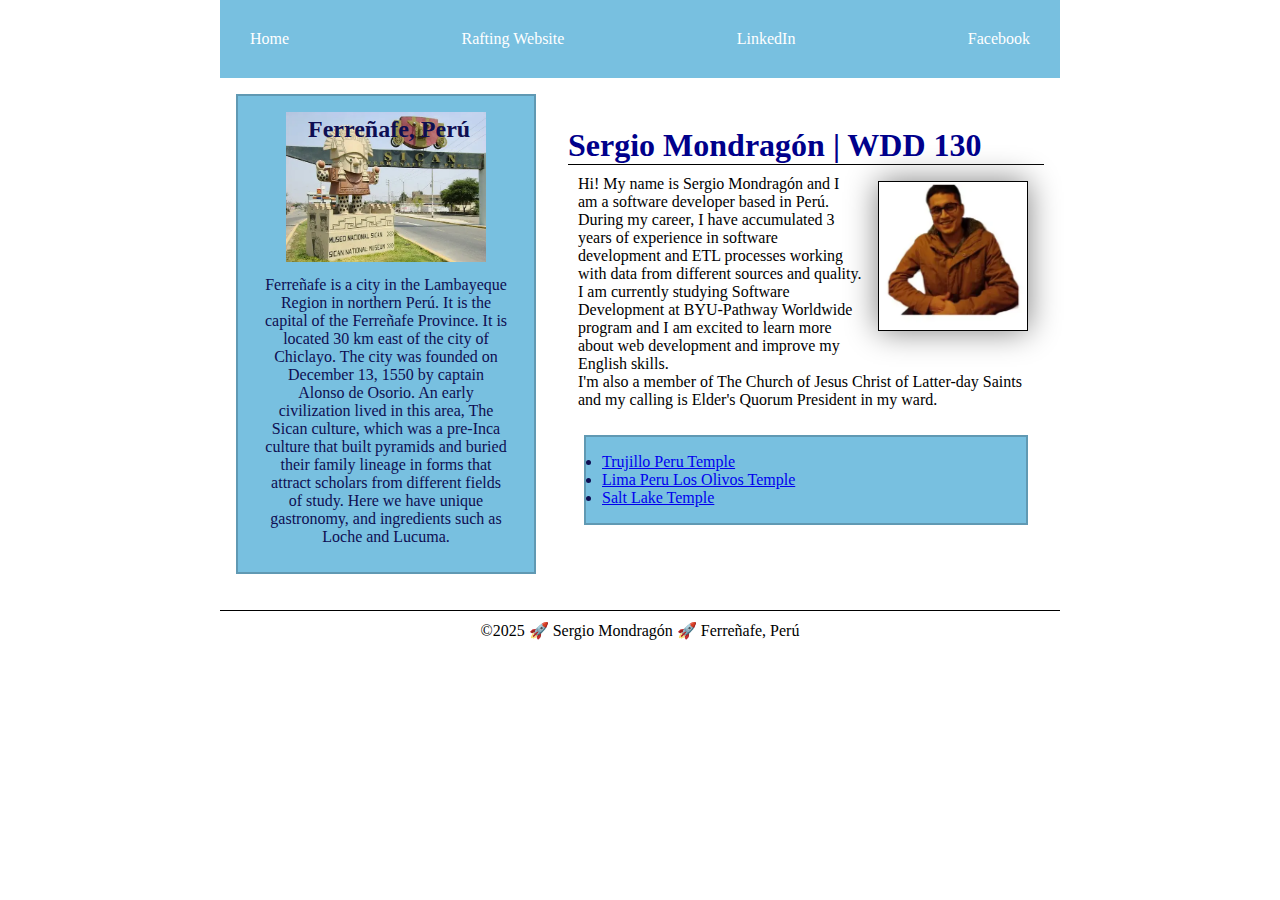
<file: index.html>
<!DOCTYPE html>
<html lang="en-US">
  <head>
    <meta charset="UTF-8">
    <meta name="viewport" content="width=device-width, initial-scale=1.0" >
    <title>Sergio Mondragón | WDD 130</title>
    <meta
      name="description"
      content="Sergio Mondragón's personal website for WDD 130 to showcase my developing skills"
    />
    <meta name="author" content="Sergio Mondragón" >
    <link rel="stylesheet" href="styles/styles.css" >
  </head>
  <body>
    <header>
      <nav>
        <a href="#">Home</a>
        <a href="wwr/">Rafting Website</a>
        <a href="https://www.linkedin.com/in/sergio-mondragon/" target="_blank">LinkedIn</a>
        <a href="https://facebook.com" target="_blank">Facebook</a>
      </nav>
    </header>
    <div class="grid">
      <main>
        <h1>Sergio Mondragón | WDD 130</h1>
        <img src="images/profile.webp" alt="My profile image." width="200" />
        <p>
          Hi! My name is Sergio Mondragón and I am a software developer based in
          Perú.
          <br />During my career, I have accumulated 3 years of experience in
          software development and ETL processes working with data from different
          sources and quality. <br />I am currently studying Software Development
          at BYU-Pathway Worldwide program and I am excited to learn more about
          web development and improve my English skills.
          <br>
          I'm also a member of The Church of Jesus Christ of Latter-day Saints and 
          my calling is Elder's Quorum President in my ward.
        </p>
        <ul class="box">
          <li>
            <a
              href="https://www.churchofjesuschrist.org/temples/details/trujillo-peru-temple"
              target="_blank"
              >Trujillo Peru Temple</a
            >
          </li>
          <li>
            <a
              href="https://www.churchofjesuschrist.org/temples/details/lima-peru-los-olivos-temple"
              target="_blank"
              >Lima Peru Los Olivos Temple</a
            >
          </li>
          <li>
            <a
              href="https://www.churchofjesuschrist.org/temples/details/salt-lake-temple"
              target="_blank"
              >Salt Lake Temple
            </a>
          </li>
        </ul>
      </main>
      <aside class="box">
        <h2>Ferreñafe, Perú</h2>
        <img
          src="images/ferrenafe.webp"
          alt="An Image of Ferreñafe, Perú"
          width="200"
        />
        <p>
          Ferreñafe is a city in the Lambayeque Region in northern Perú. It is the
          capital of the Ferreñafe Province. It is located 30 km east of the city
          of Chiclayo. The city was founded on December 13, 1550 by captain Alonso
          de Osorio. An early civilization lived in this area, The Sican culture,
          which was a pre-Inca culture that built pyramids and buried their family
          lineage in forms that attract scholars from different fields of study.
          Here we have unique gastronomy, and ingredients such as Loche and
          Lucuma.
        </p>
      </aside>
    </div>
    
    <footer>
      <p>&copy;2025 🚀 Sergio Mondragón 🚀 Ferreñafe, Perú</p>
    </footer>
  </body>
  <!-- Modified: 21/03/2025 -->
</html>
</file>
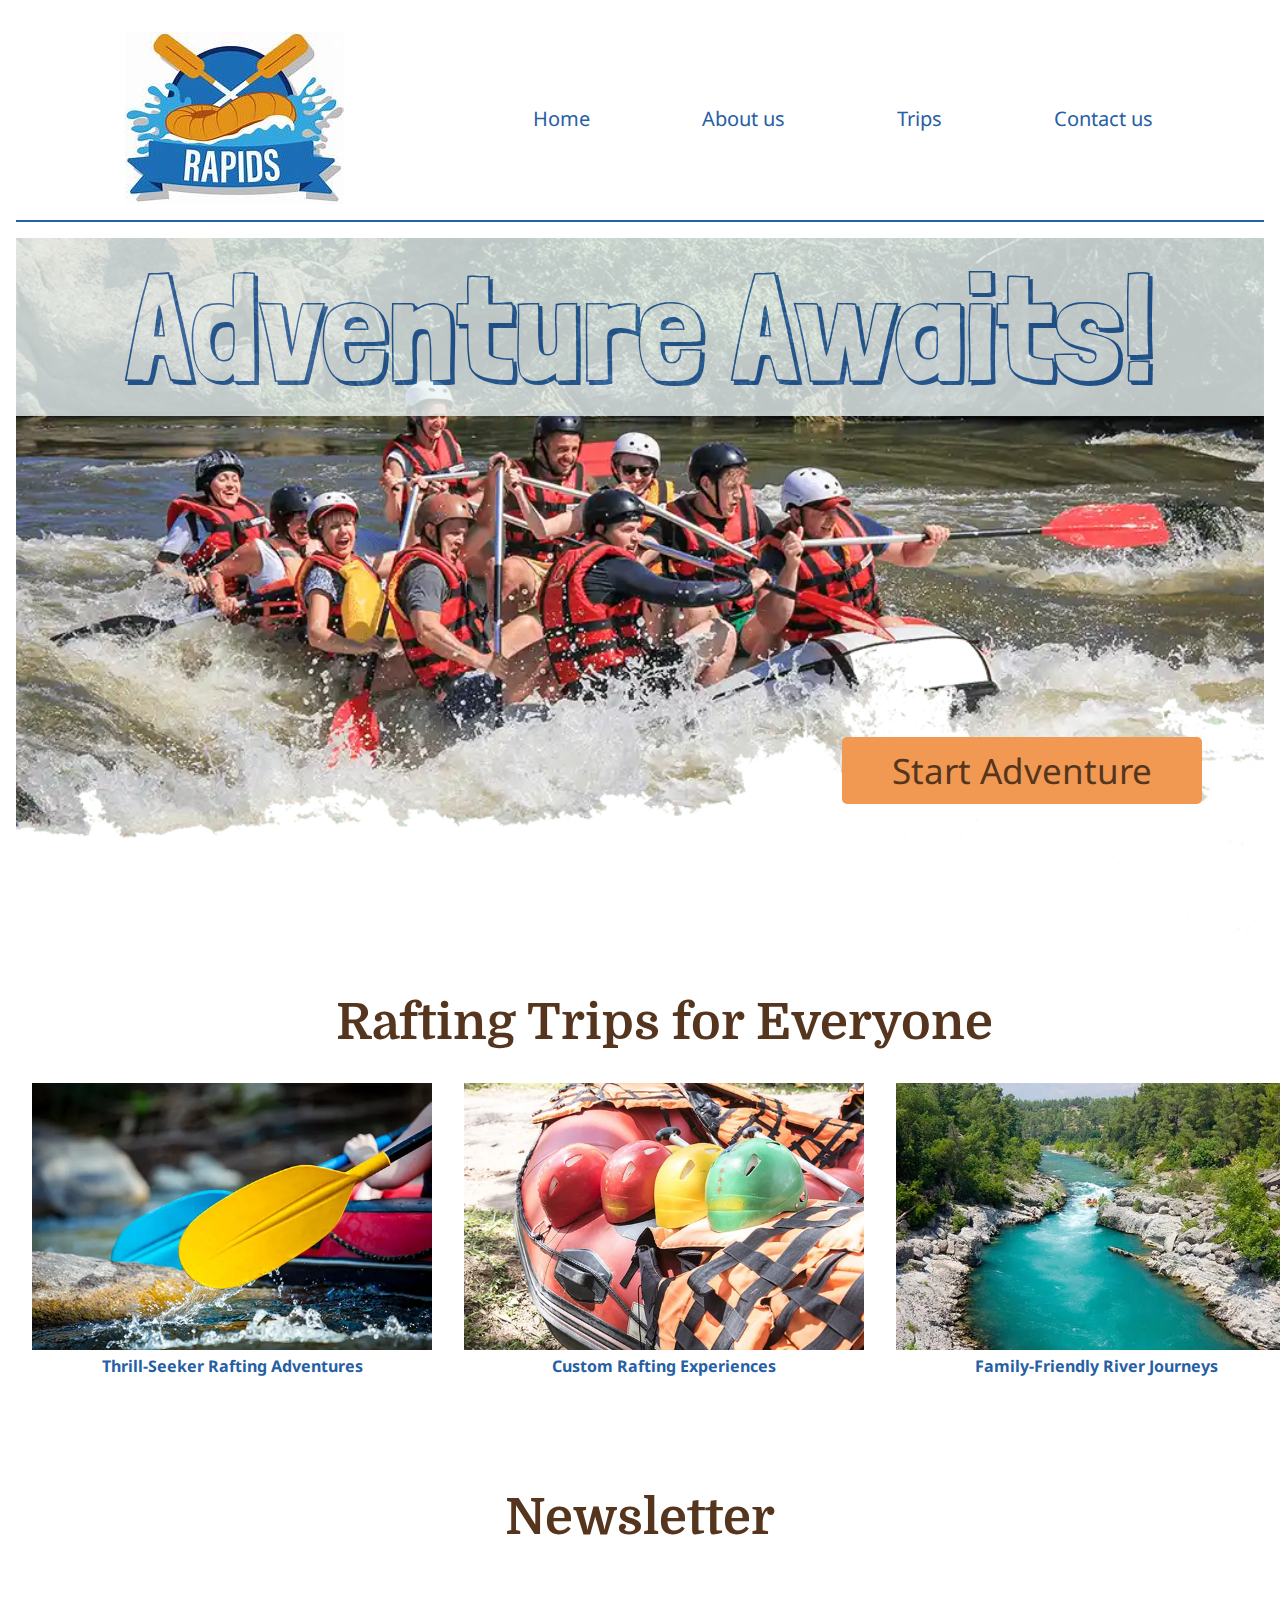
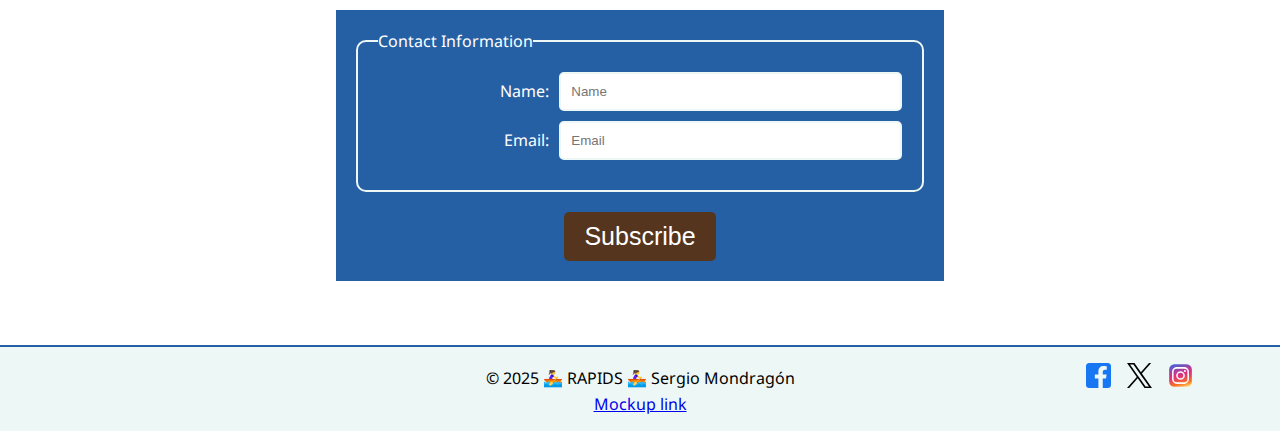
<file: wwr/index.html>
<!DOCTYPE html>
<html lang="en">
<head>
    <meta charset="UTF-8">
    <meta name="viewport" content="width=device-width, initial-scale=1.0">
    <meta name="description" content="Home page of Rapids Web Site, ">
    <meta name="author" content="Sergio Mondragón">
    <link rel="preconnect" href="https://fonts.googleapis.com">
    <link rel="preconnect" href="https://fonts.gstatic.com" crossorigin>
    <link href="https://fonts.googleapis.com/css2?family=Domine:wght@400..700&family=Londrina+Shadow&family=Noto+Sans:ital,wght@0,100..900;1,100..900&display=swap" rel="stylesheet">
    <link rel="stylesheet" href="styles/rafting.css">
    <title>Home - Rapids Web Site</title>
</head>
<body>
    <header>
        <img src="images/logo.jpeg" alt="The logo of Rapids Web Site">
        <nav>
            <a href="index.html">Home</a>
            <a href="about.html">About us</a>
            <a href="trips.html">Trips</a>
            <a href="contact.html">Contact us</a>
        </nav>
    </header>
    <main>
        <div class="hero">
            <img src="images/hero-3.webp" alt="An image of a group of people rafting">
            <h1>Adventure Awaits!</h1>
            <a class="call-button" href="trips.html">Start Adventure</a>
        </div>
        <section class="offerings section-padding">
            <h2> Rafting Trips for Everyone</h2>
            <figure>
                <img src="images/rafting-offering-1.webp" alt="Rafters hit powerful whitewater waves, splashing around them.">           
                <figcaption>Thrill-Seeker Rafting Adventures</figcaption>
            </figure>
            <figure>
                <img src="images/rafting-offering-2.webp" alt="Group rafting through whitewater rapids, wearing helmets and life jackets.">
                <figcaption>Custom Rafting Experiences</figcaption>
            </figure>
            <figure>
                <img src="images/rafting-offering-3.webp" alt="Rafters navigate rough rapids, water splashing around them.">
                <figcaption>Family-Friendly River Journeys</figcaption>
            </figure>
        </section>
        <section class="form-section section-padding">
            <h2>Newsletter</h2>
            <form >
                <fieldset>
                    <legend >Contact Information</legend>
                    <div class="contact-info">
                        <label for="name">Name:</label>
                        <input type="text" id="name" name="name" placeholder="Name">
                    </div>
                    <div class="contact-info">
                        <label for="usermail">Email:</label>
                        <input type="email" id="usermail" name="usermail" placeholder="Email">
                    </div>                
                </fieldset>                
                <button type="submit">Subscribe</button>
            </form>
        </section>
    </main>
    <footer>
        <p>&copy; 2025 🚣‍♀️ RAPIDS 🚣‍♀️ Sergio Mondragón </p>
        <nav class="sociallinks">
            <a href="https://www.facebook.com/">
                <img src="images/icons/facebook.svg" alt="Facebook">
            </a>
            <a href="https://x.com/">
                <img src="images/icons/twitter.svg" alt="X">
            </a>
            <a href="">
                <img src="images/icons/instagram.svg" alt="Instagram">
            </a>
        </nav>
        <div class="mockup-link">
            <a href="https://app.moqups.com/fXLFJywikgw0oL1HZLO16bLVTVIuCCI9/view/page/ad64222d5" target="_blank"> Mockup link </a>        
        </div>
    </footer>
</body>
</html>
</file>
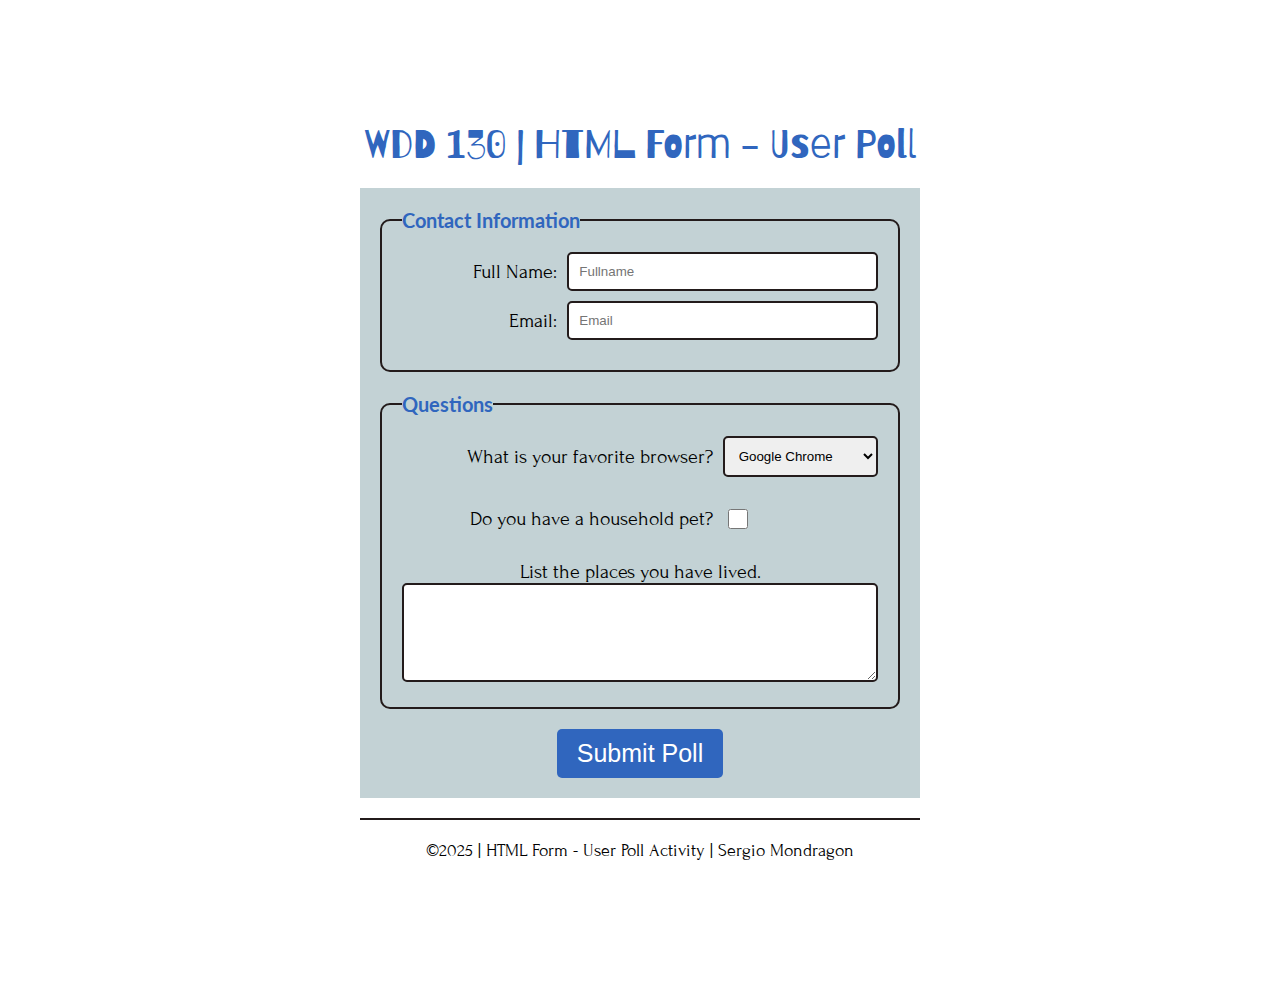
<file: week05/poll-form.html>
<!DOCTYPE html>
<html lang="en">
<head>
    <meta charset="UTF-8">
    <meta name="viewport" content="width=device-width, initial-scale=1.0">
    <meta name="description" content="Poll Form">
    <meta name="author" content="Sergio Mondragon">
    <title>WDD 130 | HTML Form - User Poll</title>
    <link rel="stylesheet" href="styles/poll-form.css">
    <link rel="preconnect" href="https://fonts.googleapis.com">
    <link rel="preconnect" href="https://fonts.gstatic.com" crossorigin>
    <link href="https://fonts.googleapis.com/css2?family=Barriecito&family=Forum&family=Lato:ital,wght@0,100;0,300;0,400;0,700;0,900;1,100;1,300;1,400;1,700;1,900&display=swap" rel="stylesheet">
</head>
<body>
    <header>
        <h1 class="text-header">WDD 130 | HTML Form - User Poll</h1>
    </header>
    <main>
        <form>
            <fieldset>
                <legend class="lato-bold">Contact Information</legend>
                <div class="contact-info">
                    <label for="fullname">Full Name:</label>
                    <input type="text" id="fullname" name="fullname" placeholder="Fullname">
                </div>
                <div class="contact-info">
                    <label for="usermail">Email:</label>
                    <input type="email" id="usermail" name="usermail" placeholder="Email">
                </div>                
            </fieldset>
            <fieldset class="questions">
                <legend class="lato-bold">Questions</legend>
                <div class="input-group-inline">
                    <label for="browser">What is your favorite browser?</label>
                    <select name="browser" id="browser">
                        <option value="chrome">Google Chrome</option>
                        <option value="firefox">Mozilla Firefox</option>
                        <option value="safari">Apple Safari</option>
                        <option value="edge">Microsoft Edge</option>
                        <option value="opera">Opera</option>
                    </select>
                </div>
                <div class="input-group-inline">
                    <label for="pet">Do you have a household pet?</label>
                    <input type="checkbox" name="pet" id="pet">
                </div>
                <div class="places">
                    <label for="feedback">List the places you have lived.</label>
                    <textarea name="feedback" id="feedback" placeholder="List the places you have lived." rows="5" cols="30">                           
                    </textarea>
                </div>           
            </fieldset>
            <button type="submit">Submit Poll</button>
        </form>
    </main>
    <footer>
        <p>
            &copy;2025 | HTML Form - User Poll Activity | Sergio Mondragon
        </p>
    </footer>
</body>
</html>
</file>
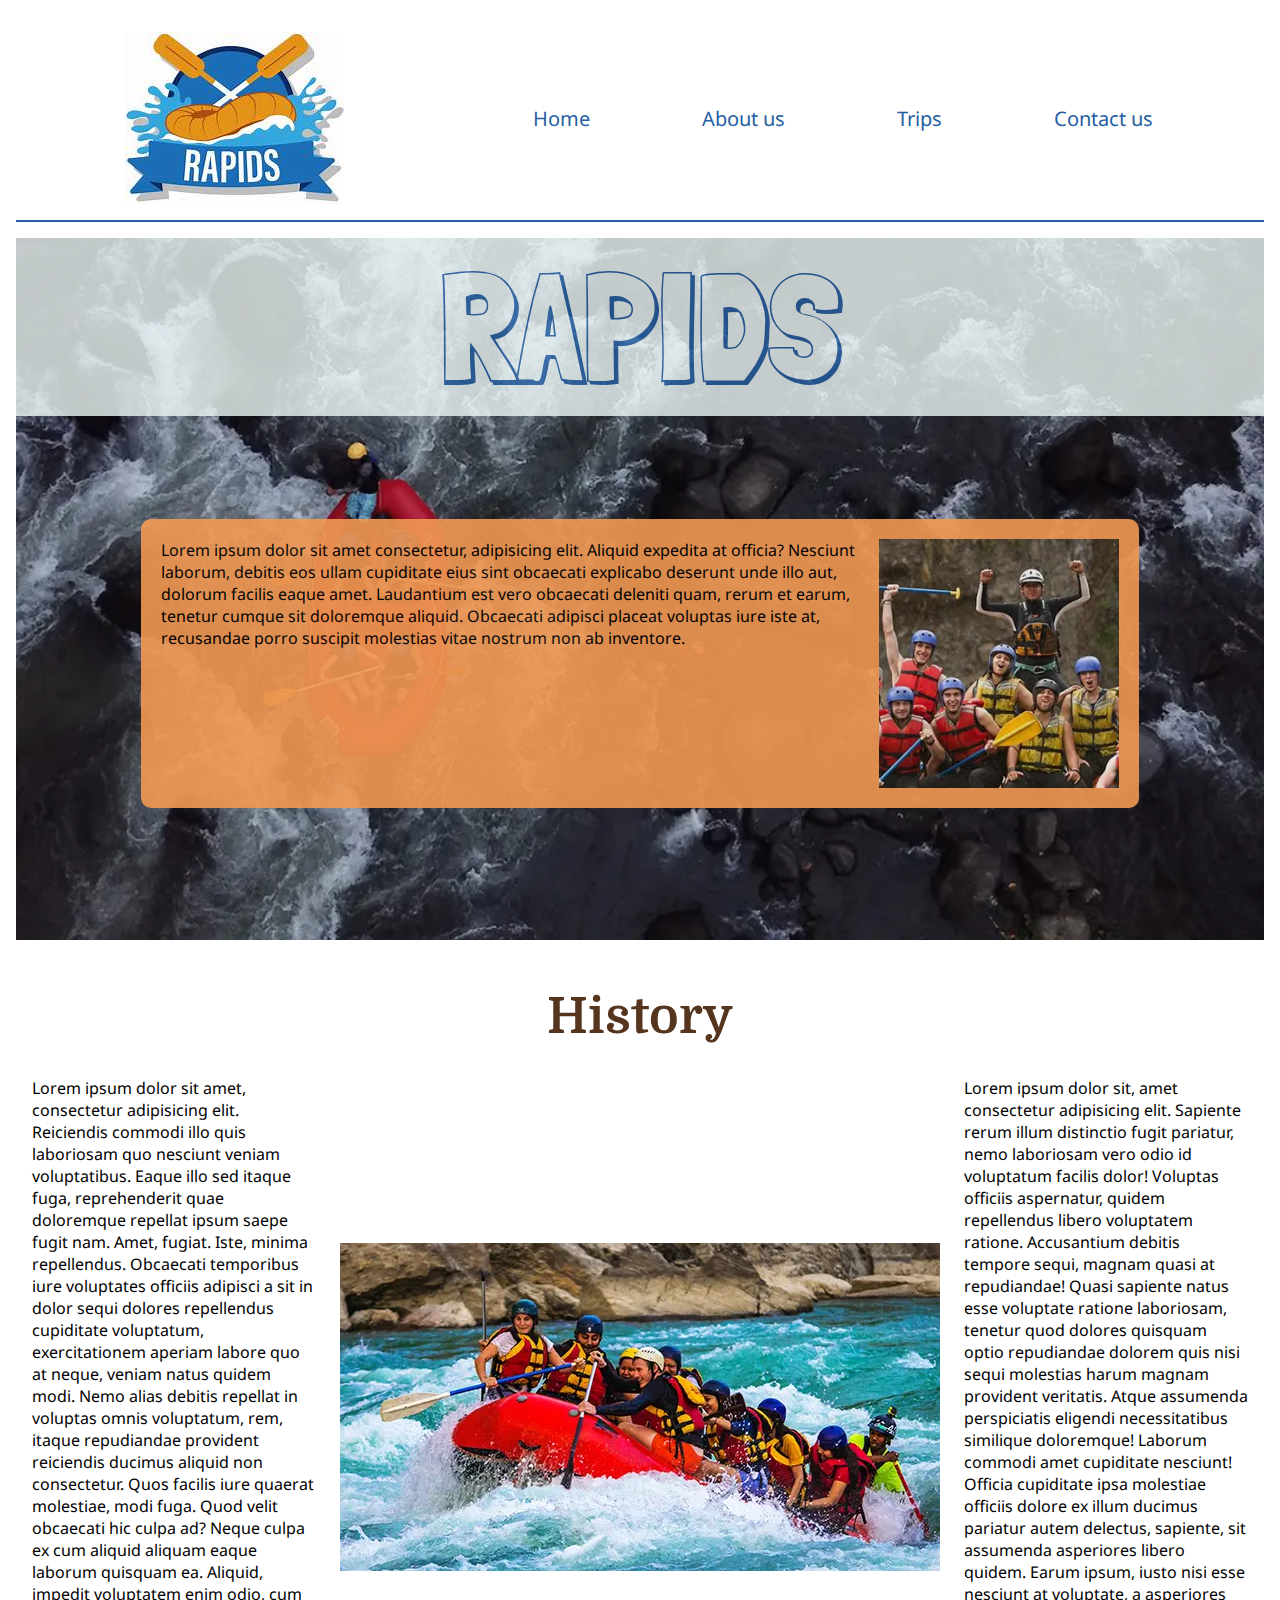
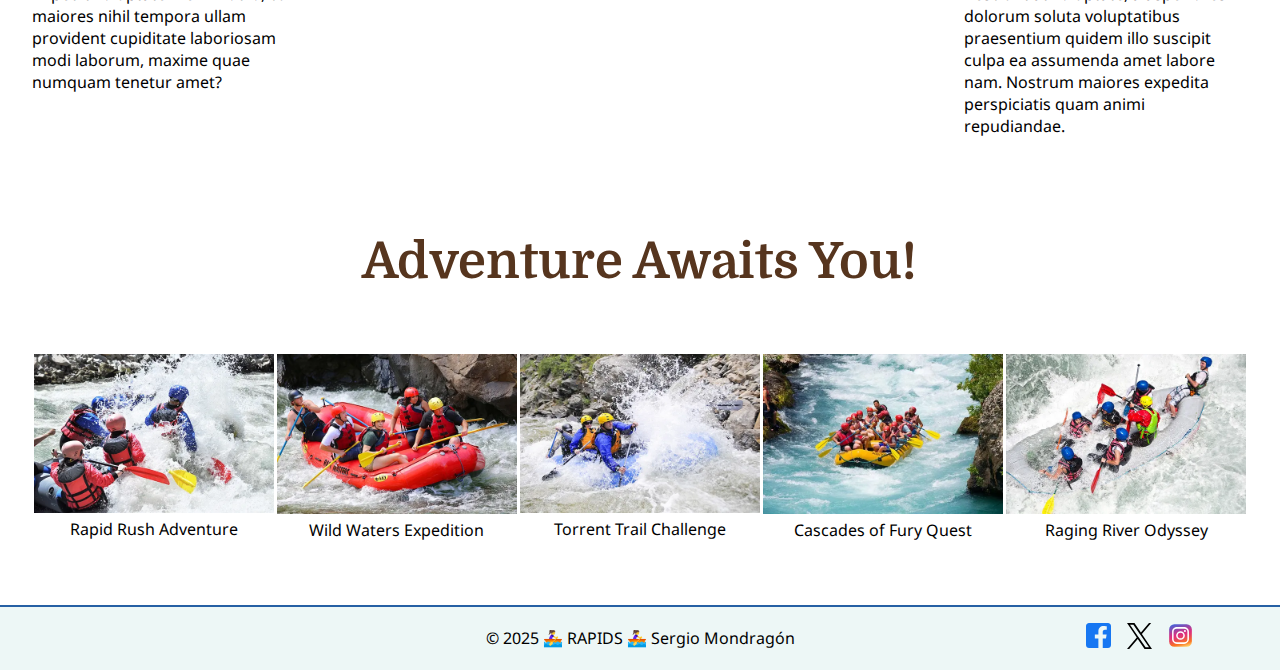
<file: wwr/about.html>
<!DOCTYPE html>
<html lang="en">
<head>
    <meta charset="UTF-8">
    <meta name="viewport" content="width=device-width, initial-scale=1.0">
    <meta name="description" content="About Us page of Rapids Web Site, where you can find information about the company.">
    <meta name="author" content="Sergio Mondragón">
    <link rel="preconnect" href="https://fonts.googleapis.com">
    <link rel="preconnect" href="https://fonts.gstatic.com" crossorigin>
    <link href="https://fonts.googleapis.com/css2?family=Domine:wght@400..700&family=Londrina+Shadow&family=Noto+Sans:ital,wght@0,100..900;1,100..900&display=swap" rel="stylesheet">
    <link rel="stylesheet" href="styles/rafting.css">
    <title>About Us - Rapids Web Site</title>
</head>
<body>
    <header>
        <img src="images/logo.jpeg" alt="The logo of Rapids Web Site">
        <nav>
            <a href="index.html">Home</a>
            <a href="about.html">About us</a>
            <a href="trips.html">Trips</a>
            <a href="contact.html">Contact us</a>
        </nav>
    </header>
    <main>
        <div class="hero">
            <img src="images/hero-2.webp" alt="An image of a group of people rafting">
            <h1>RAPIDS</h1>
            <article>
                <img src="images/happy-clients-3.webp" alt="A happy clients of Rapids">
                <p>
                 Lorem ipsum dolor sit amet consectetur, adipisicing elit. Aliquid expedita at officia? Nesciunt laborum, debitis eos ullam cupiditate eius sint obcaecati explicabo deserunt unde illo aut, dolorum facilis eaque amet.
                 Laudantium est vero obcaecati deleniti quam, rerum et earum, tenetur cumque sit doloremque aliquid. Obcaecati adipisci placeat voluptas iure iste at, recusandae porro suscipit molestias vitae nostrum non ab inventore.   
                </p>
            </article>
        </div>
        <section class="history">
            <h2>History</h2>
            <p>
                Lorem ipsum dolor sit amet, consectetur adipisicing elit. Reiciendis commodi illo quis laboriosam quo nesciunt veniam voluptatibus. Eaque illo sed itaque fuga, reprehenderit quae doloremque repellat ipsum saepe fugit nam.
                Amet, fugiat. Iste, minima repellendus. Obcaecati temporibus iure voluptates officiis adipisci a sit in dolor sequi dolores repellendus cupiditate voluptatum, exercitationem aperiam labore quo at neque, veniam natus quidem modi.
                Nemo alias debitis repellat in voluptas omnis voluptatum, rem, itaque repudiandae provident reiciendis ducimus aliquid non consectetur. Quos facilis iure quaerat molestiae, modi fuga. Quod velit obcaecati hic culpa ad?
                Neque culpa ex cum aliquid aliquam eaque laborum quisquam ea. Aliquid, impedit voluptatem enim odio, cum maiores nihil tempora ullam provident cupiditate laboriosam modi laborum, maxime quae numquam tenetur amet?
            </p>
            <img src="images/history.webp" alt="A history image of Rapids">
            <p>
                Lorem ipsum dolor sit, amet consectetur adipisicing elit. Sapiente rerum illum distinctio fugit pariatur, nemo laboriosam vero odio id voluptatum facilis dolor! Voluptas officiis aspernatur, quidem repellendus libero voluptatem ratione.
                Accusantium debitis tempore sequi, magnam quasi at repudiandae! Quasi sapiente natus esse voluptate ratione laboriosam, tenetur quod dolores quisquam optio repudiandae dolorem quis nisi sequi molestias harum magnam provident veritatis.
                Atque assumenda perspiciatis eligendi necessitatibus similique doloremque! Laborum commodi amet cupiditate nesciunt! Officia cupiditate ipsa molestiae officiis dolore ex illum ducimus pariatur autem delectus, sapiente, sit assumenda asperiores libero quidem.
                Earum ipsum, iusto nisi esse nesciunt at voluptate, a asperiores dolorum soluta voluptatibus praesentium quidem illo suscipit culpa ea assumenda amet labore nam. Nostrum maiores expedita perspiciatis quam animi repudiandae.
            </p>
        </section>
        <section class="adventure">
            <h2>Adventure Awaits You!</h2>
            <!-- <div class="adventure-images"> -->
                <figure>
                    <img src="images/rafting-adventure-1.webp" alt="Rafters hit powerful whitewater waves, splashing around them.">           
                    <figcaption>Rapid Rush Adventure</figcaption>
                </figure>
                <figure>
                    <img src="images/rafting-adventure-2.webp" alt="Group rafting through whitewater rapids, wearing helmets and life jackets.">
                    <figcaption>Wild Waters Expedition</figcaption>
                </figure>
                <figure>
                    <img src="images/rafting-adventure-3.webp" alt="Rafters navigate rough rapids, water splashing around them.">
                    <figcaption>Torrent Trail Challenge</figcaption>
                </figure>
                <figure>
                    <img src="images/rafting-adventure-4.webp" alt="Large group rafting down a turquoise river, paddling together.">
                    <figcaption>Cascades of Fury Quest</figcaption>
                </figure>
                <figure>
                    <img src="images/rafting-adventure-5.webp" alt="Rafters struggle to stay balanced in intense whitewater rapids.">
                    <figcaption>Raging River Odyssey</figcaption>
                </figure>
            <!-- </div> -->
            
    </section>
    </main>
    <footer>
        <p>&copy; 2025 🚣‍♀️ RAPIDS 🚣‍♀️ Sergio Mondragón </p>
        <nav class="sociallinks">
            <a href="https://www.facebook.com/">
                <img src="images/icons/facebook.svg" alt="Facebook">
            </a>
            <a href="https://x.com/">
                <img src="images/icons/twitter.svg" alt="X">
            </a>
            <a href="">
                <img src="images/icons/instagram.svg" alt="Instagram">
            </a>
        </nav>
        
    </footer>
</body>
</html>
</file>
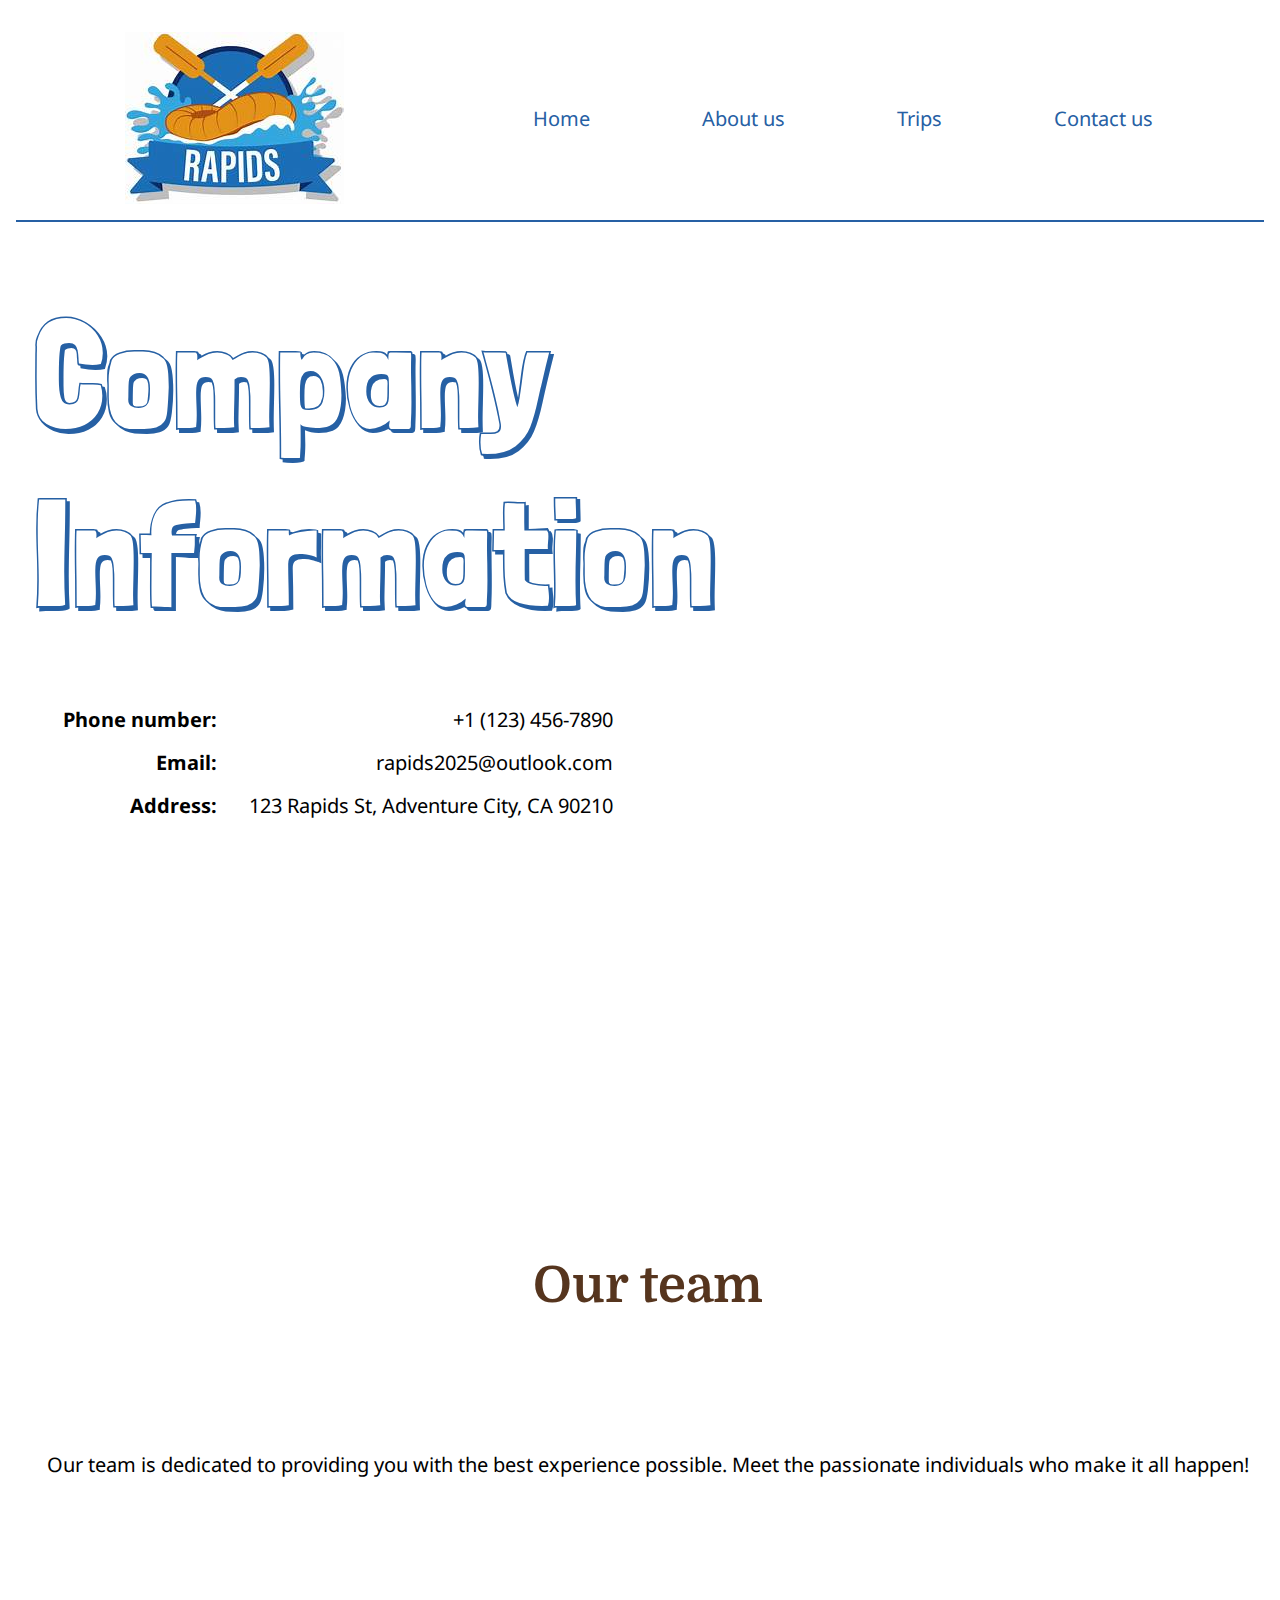
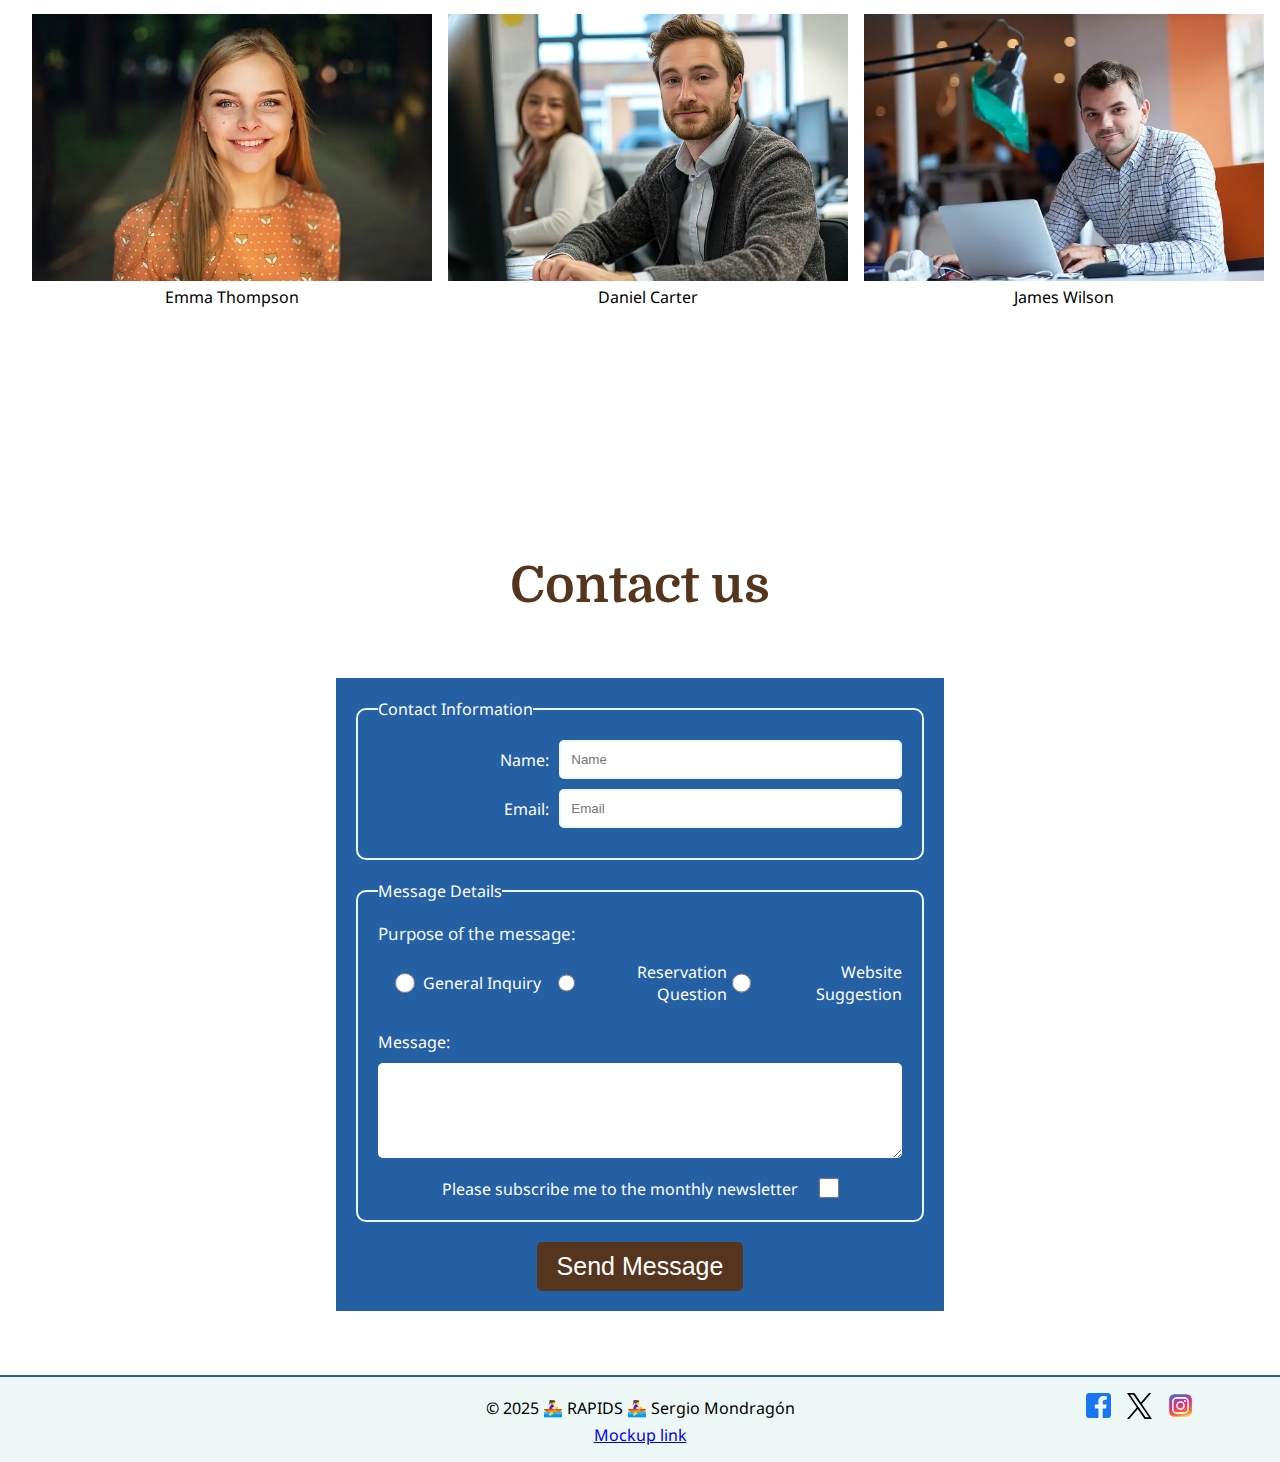
<file: wwr/contact.html>
<!DOCTYPE html>
<html lang="en">
<head>
    <meta charset="UTF-8">
    <meta name="viewport" content="width=device-width, initial-scale=1.0">
    <meta name="description" content="Contact us page of Rapids Web Site, where you can find information about how to reach us.">
    <meta name="author" content="Sergio Mondragón">
    <link rel="preconnect" href="https://fonts.googleapis.com">
    <link rel="preconnect" href="https://fonts.gstatic.com" crossorigin>
    <link href="https://fonts.googleapis.com/css2?family=Domine:wght@400..700&family=Londrina+Shadow&family=Noto+Sans:ital,wght@0,100..900;1,100..900&display=swap" rel="stylesheet">
    <link rel="stylesheet" href="styles/rafting.css">
    <title>Contact Us - Rapids Web Site</title>
</head>
<body>
    <header>
        <img src="images/logo.jpeg" alt="The logo of Rapids Web Site">
        <nav>
            <a href="index.html">Home</a>
            <a href="about.html">About us</a>
            <a href="trips.html">Trips</a>
            <a href="contact.html">Contact us</a>
        </nav>
    </header>
    <main>
        <section class="company-info section-padding">
            <h1>Company Information</h1>
            <div class="company-info-content">
                <ul>
                    <li>
                        <p class="contact-label">Phone number:</p>
                        <p>+1 (123) 456-7890</p>
                    </li>
                    <li>
                        <p class="contact-label">Email:</p>
                        <p>rapids2025@outlook.com</p>
                    </li>
                    <li>
                        <p class="contact-label">Address:</p>
                        <p>123 Rapids St, Adventure City, CA 90210</p>
                    </li>
                </ul>
                <div class="map">
                    <iframe src="https://www.google.com/maps/embed?pb=!1m14!1m12!1m3!1d15852.446072577894!2d-79.79605165!3d-6.6330698!2m3!1f0!2f0!3f0!3m2!1i1024!2i768!4f13.1!5e0!3m2!1ses!2spe!4v1743808794074!5m2!1ses!2spe" width="600" height="450"  allowfullscreen="" loading="lazy" referrerpolicy="no-referrer-when-downgrade"></iframe>
                </div>
            </div>            
        </section>
        <section class="our-team section-padding">
            <h2>Our team</h2>
            <p>Our team is dedicated to providing you with the best experience possible. Meet the passionate individuals who make it all happen!</p>
            <figure>
                <img src="images/employee-1.webp" alt="a happy woman employee of Rapids">
                <figcaption>Emma Thompson</figcaption>
            </figure>
            <figure>
                <img src="images/employee-2.webp" alt="a happy man employee of Rapids">
                <figcaption>Daniel Carter</figcaption>
            </figure>
            <figure>
                <img src="images/employee-3.webp" alt="a happy man employee of Rapids">
                <figcaption>James Wilson</figcaption>
            </figure>
        </section>
        <section class="form-section section-padding">
            <h2>Contact us</h2>
            <form >
                <fieldset>
                    <legend >Contact Information</legend>
                    <div class="contact-info">
                        <label for="name">Name:</label>
                        <input type="text" id="name" name="name" placeholder="Name">
                    </div>
                    <div class="contact-info">
                        <label for="usermail">Email:</label>
                        <input type="email" id="usermail" name="usermail" placeholder="Email">
                    </div>                
                </fieldset>

                <fieldset class="message-details">
                    <legend>Message Details</legend>
                    <div class="input-group-inline">
                        <p>Purpose of the message:</p>
                        <label for="general-inquiry">
                            <input type="radio" name="purpose" id="general-inquiry" value="General Inquiry">
                            General Inquiry
                        </label>
                        <label for="reservation-question">
                            <input type="radio" name="purpose" id="reservation-question" value="Reservation Question">
                            Reservation Question
                        </label>
                        <label for="website-suggestion">
                            <input type="radio" name="purpose" id="website-suggestion" value="Website Suggestion">
                            Website Suggestion
                        </label>
                    </div>                    
                    <div class="message">
                        <label for="message">Message:</label>
                        <textarea name="message" id="message" placeholder="A message for us." rows="5" cols="30">                           
                        </textarea>
                    </div>           
                    <div class="subscription">
                        <label for="subscription">Please subscribe me to the monthly newsletter</label>
                        <input type="checkbox" name="subscription" id="subscription">
                    </div>
                </fieldset>
                <button type="submit">Send Message</button>
            </form>
        </section>
    </main>
    <footer>
        <p>&copy; 2025 🚣‍♀️ RAPIDS 🚣‍♀️ Sergio Mondragón </p>
        <nav class="sociallinks">
            <a href="https://www.facebook.com/">
                <img src="images/icons/facebook.svg" alt="Facebook">
            </a>
            <a href="https://x.com/">
                <img src="images/icons/twitter.svg" alt="X">
            </a>
            <a href="">
                <img src="images/icons/instagram.svg" alt="Instagram">
            </a>
        </nav>
        <div class="mockup-link">
            <a href="https://app.moqups.com/fXLFJywikgw0oL1HZLO16bLVTVIuCCI9/view/page/ad64222d5" target="_blank"> Mockup link </a>        
        </div>
        
    </footer>
</body>
</html>
</file>
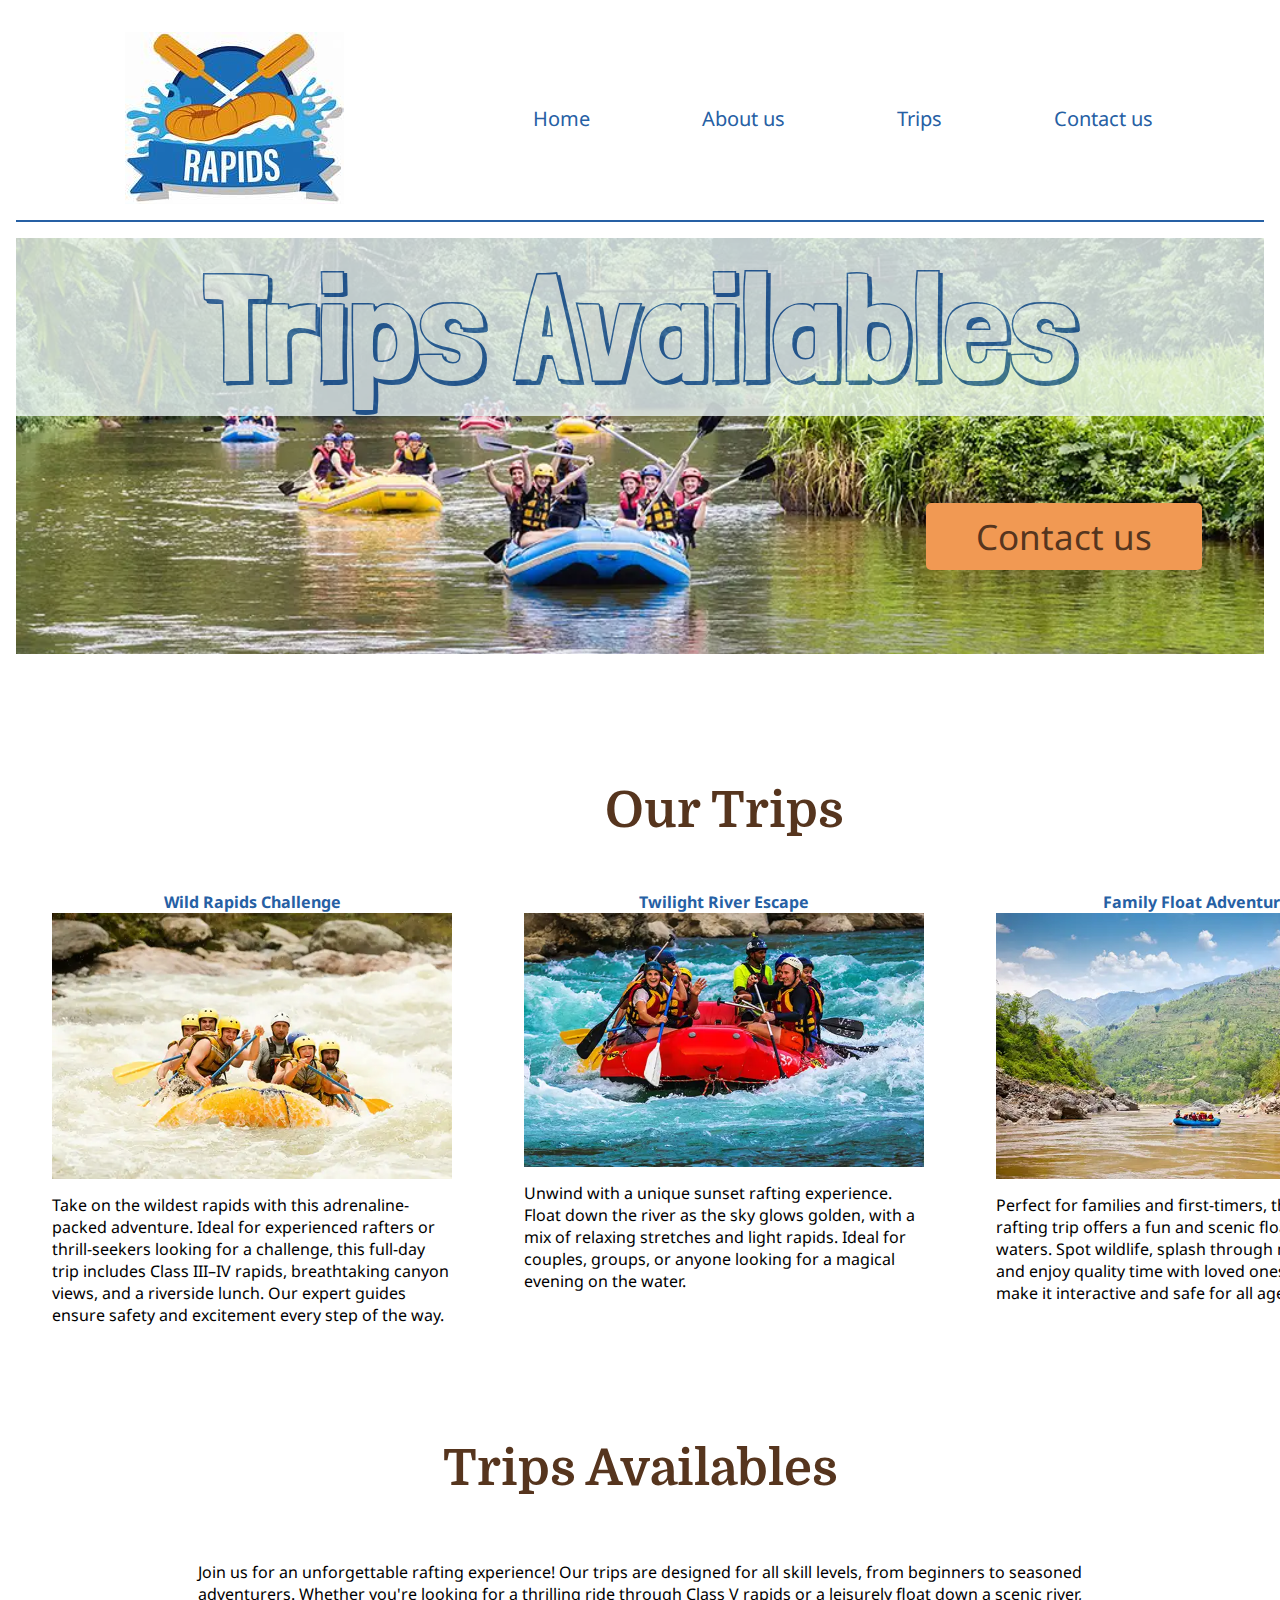
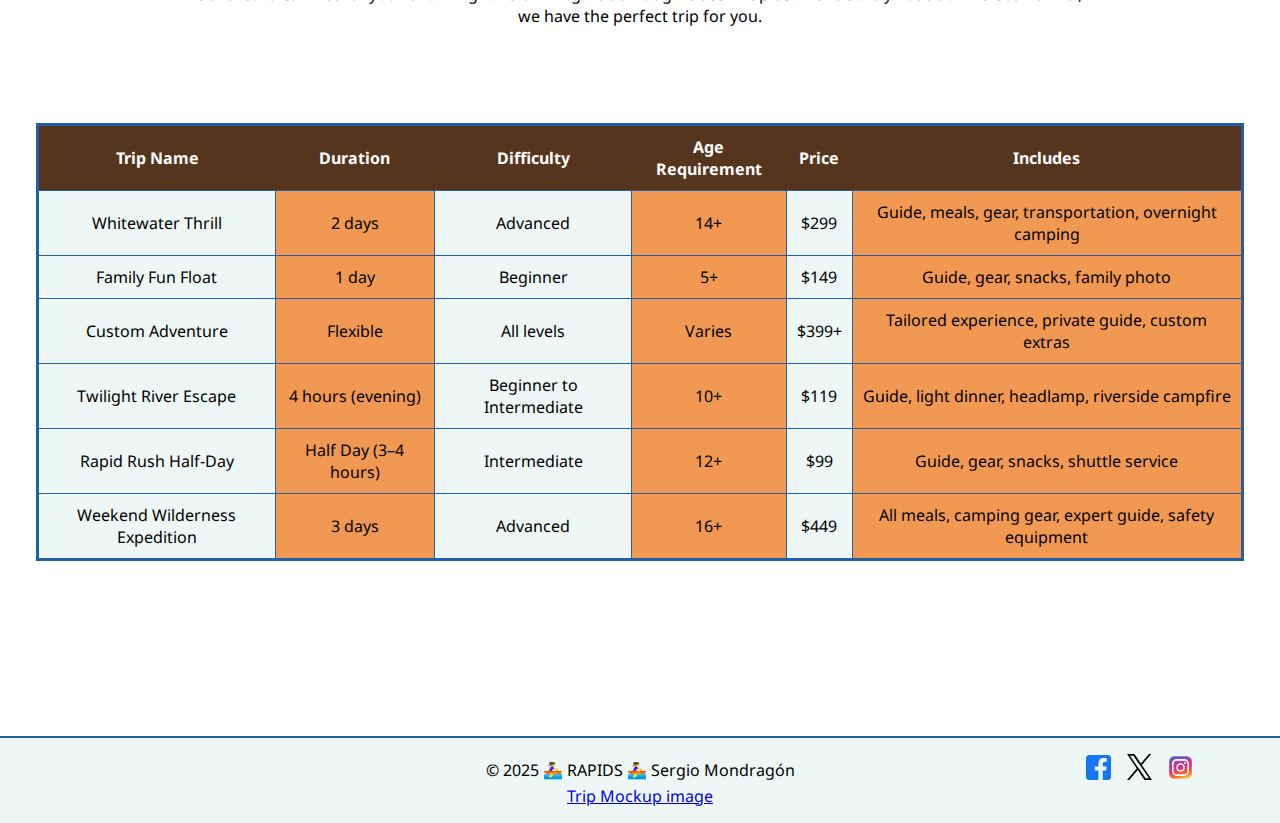
<file: wwr/trips.html>
<!DOCTYPE html>
<html lang="en">
<head>
    <meta charset="UTF-8">
    <meta name="viewport" content="width=device-width, initial-scale=1.0">
    <meta name="description" content="Trips page of Rapids Web Site, where you can find information about the trips we offer.">
    <meta name="author" content="Sergio Mondragón">
    <link rel="preconnect" href="https://fonts.googleapis.com">
    <link rel="preconnect" href="https://fonts.gstatic.com" crossorigin>
    <link href="https://fonts.googleapis.com/css2?family=Domine:wght@400..700&family=Londrina+Shadow&family=Noto+Sans:ital,wght@0,100..900;1,100..900&display=swap" rel="stylesheet">
    <link rel="stylesheet" href="styles/rafting.css">
    <title>Trips - Rapids Web Site</title>
</head>
<body>
    <header>
        <img src="images/logo.jpeg" alt="The logo of Rapids Web Site">
        <nav>
            <a href="index.html">Home</a>
            <a href="about.html">About us</a>
            <a href="trips.html">Trips</a>
            <a href="contact.html">Contact us</a>
        </nav>
    </header>
    <main>
        <div class="hero">
            <img src="images/hero-1.webp" alt="An image of a group of people rafting">
            <h1>Trips Availables</h1>
            <a class="call-button" href="contact.html">Contact us</a>
        </div>
        <section class="trips section-padding">
            <h2> Our Trips</h2>
            <div class="trip-detail">
                <figure>
                    <figcaption>Wild Rapids Challenge</figcaption>
                    <img src="images/rafting-trip-1.webp" alt="Rafters hit powerful whitewater waves, splashing around them.">           
                   
                </figure>
                <p>
                    Take on the wildest rapids with this adrenaline-packed adventure. 
                    Ideal for experienced rafters or thrill-seekers looking for a challenge, 
                    this full-day trip includes Class III–IV rapids, breathtaking canyon views, and a riverside lunch. 
                    Our expert guides ensure safety and excitement every step of the way.
                </p>
            </div>
            <div class="trip-detail">
                <figure>
                    <figcaption>Twilight River Escape</figcaption>
                    <img src="images/rafting-trip-2.webp" alt="Group rafting through whitewater rapids, wearing helmets and life jackets.">
                    
                </figure>
                <p>
                    Unwind with a unique sunset rafting experience.
                     Float down the river as the sky glows golden, with a mix of relaxing stretches and light rapids.
                     Ideal for couples, groups, or anyone looking for a magical evening on the water.
                </p>
            </div>
            <div class="trip-detail">
                <figure>
                    <figcaption>Family Float Adventure</figcaption>
                    <img src="images/rafting-trip-3.webp" alt="Rafters navigate rough rapids, water splashing around them.">
                   
                </figure>
                <p>
                    Perfect for families and first-timers, this gentle rafting trip offers a fun and scenic float down calm waters.
                    Spot wildlife, splash through mild rapids, and enjoy quality time with loved ones.
                    Our guides make it interactive and safe for all ages.
                </p>
            </div>
        </section>
        <section class="trips-availables section-padding">
            <h2>Trips Availables</h2>
            <p>Join us for an unforgettable rafting experience! Our trips are designed for all skill levels, from beginners to seasoned adventurers. Whether you're looking for a thrilling ride through Class V rapids or a leisurely float down a scenic river, we have the perfect trip for you.</p>
            <table>
                <thead>
                    <tr>
                        <th>Trip Name</th>
                        <th>Duration</th>
                        <th>Difficulty</th>
                        <th>Age Requirement</th>
                        <th>Price</th>
                        <th>Includes</th>
                    </tr>
                </thead>
                <tbody>
                    <tr>
                        <td>Whitewater Thrill</td>
                        <td>2 days</td>
                        <td>Advanced</td>
                        <td>14+</td>
                        <td>$299</td>
                        <td>Guide, meals, gear, transportation, overnight camping</td>
                    </tr>
                    <tr>
                        <td>Family Fun Float</td>
                        <td>1 day</td>
                        <td>Beginner</td>
                        <td>5+</td>
                        <td>$149</td>
                        <td>Guide, gear, snacks, family photo</td>
                    </tr>
                    <tr>
                        <td>Custom Adventure</td>
                        <td>Flexible</td>
                        <td>All levels</td>
                        <td>Varies</td>
                        <td>$399+</td>
                        <td>Tailored experience, private guide, custom extras</td>
                    </tr>
                    <tr>
                        <td>Twilight River Escape</td>
                        <td>4 hours (evening)</td>
                        <td>Beginner to Intermediate</td>
                        <td>10+</td>
                        <td>$119</td>
                        <td>Guide, light dinner, headlamp, riverside campfire</td>
                    </tr>
                    <tr>
                        <td>Rapid Rush Half-Day</td>
                        <td>Half Day (3–4 hours)</td>
                        <td>Intermediate</td>
                        <td>12+</td>
                        <td>$99</td>
                        <td>Guide, gear, snacks, shuttle service</td>
                    </tr>
                    <tr>
                        <td>Weekend Wilderness Expedition</td>
                        <td>3 days</td>
                        <td>Advanced</td>
                        <td>16+</td>
                        <td>$449</td>
                        <td>All meals, camping gear, expert guide, safety equipment</td>
                    </tr>
                </tbody>
            </table>
            
    </section>
    </main>
    <footer>
        <p>&copy; 2025 🚣‍♀️ RAPIDS 🚣‍♀️ Sergio Mondragón </p>
        <nav class="sociallinks">
            <a href="https://www.facebook.com/">
                <img src="images/icons/facebook.svg" alt="Facebook">
            </a>
            <a href="https://x.com/">
                <img src="images/icons/twitter.svg" alt="X">
            </a>
            <a href="">
                <img src="images/icons/instagram.svg" alt="Instagram">
            </a>
        </nav>
        <div class="mockup-link">
            <a href="images/trips-mockup.webp" target="_blank"> Trip Mockup image </a>        
        </div>
    </footer>
</body>
</html>
</file>
<file: styles/styles.css>
* {
    margin: 0;
    padding: 0;
    box-sizing: border-box;
}

:root {
    --primary-color: darkblue;
    --border-color: black;
    --normal-padding: 10px;
    --background-color: #78c0e0;
    --text-background-color: #0e0e52;
}

nav {
    background-color: var(--background-color);
    padding: var(--normal-padding);
}

nav a {
    color: white;
    display: block;
    padding: 20px;
    text-decoration: none;
}

h1 {
    color: var(--primary-color);
    border-bottom: 1px solid var(--border-color);
}

main img {
    width: 150px;
    height: auto;
    border: 1px solid var(--border-color);
    padding: 2px;
    box-shadow: 0 0 30px gray;
    float: right;
    margin: 1rem;
}

p {
    padding: var(--normal-padding);
}

main {
    max-width: 800px;
    padding: 0;
}

aside {
    position: relative;
    width: 300px;
    text-align: center;
}

aside img {
    width: 200px;
    height: auto;
}

aside h2 {
    position: absolute;
    top: 20px;
    left: 70px;
}

header,footer,.grid {    
    max-width: 840px;
    margin: 0 auto;
}

.grid {
    display: grid;
    align-items: center;
}

main {
    grid-column: 2/3;
    margin: 1rem;
}

aside {
    grid-column: 1/2;
    grid-row: 1/2;
}

footer {
    margin-top: 20px;
    border-top: 1px solid var(--border-color);
    text-align: center;
}

nav {
    display: flex;
    justify-content: space-between;
    align-items: center;
}
/* Class Selectors */

.box {
    margin: 1rem;
    padding: 1rem;
    border: 2px solid rgb(0 0 0 / 0.2);
    background-color: var(--background-color);
    color: var(--text-background-color);
}
</file>
<file: wwr/styles/rafting.css>
* {
    margin: 0;
    padding: 0;
    box-sizing: border-box;
}

:root {
    --primary-color: #2660A4;
    --secondary-color: #56351E;
    --accent1-color: #EDF7F6;
    --accent2-color: #F19953;
}

body {
    max-width: 100vw;
    overflow-x: hidden;
    font-family: "Noto Sans", sans-serif;
}

p {
    font-family: "Noto Sans", sans-serif;
    font-weight: 400;
    font-style: normal;
    font-variation-settings:
        "wdth" 100;
    color: black;
}

h1 {
    font-family: "Londrina Shadow", sans-serif;
    font-weight: 400;
    font-style: normal;
    font-size: 150px;
    color: var(--primary-color);
}

h2 {
    font-family: "Domine", serif;
    font-weight: 700;
    font-style: normal;
    color: var(--secondary-color);
    font-size: 50px;
}

/* Paddings */

.section-padding {
    padding: 3rem 1rem;
}

/* Header */

header {
    display: grid;
    grid-template-columns: 1fr 2fr;
    margin: 1rem;
    padding: 1rem;
    justify-items: center;
    border-bottom: 2px solid var(--primary-color);
}

header nav {
    display: flex;
    flex-wrap: wrap;
    justify-content: center;
    align-items: center;
    gap: 5rem;
}

header nav a {
    text-decoration: none;
    color: var(--primary-color);
    font-size: 20px;
    padding: 1rem;
}

header nav a:hover{
    color: var(--secondary-color);
}




header img {
    display: flex;
}

/* main */

main {
    margin: 1rem;
}
/* Hero */
.hero {
    position: relative;
}

.hero h1 {
    position: absolute;
    top: 0%;
    background-color: var(--accent1-color);
    display: block;
    width: 100%;
    text-align: center;
    opacity: 0.8;
}

.hero article{
    position: absolute;
    top: 40%;
    left: 10%;
    background-color: var(--accent2-color);
    padding: 20px;
    border-radius: 10px;
    width: 80%;
    opacity: 0.9;
}

.hero img {
    width: 100%;
    height: auto;
    display: block;
}

.hero article img {
    width: 240px;
    float: right;
}

.hero article p {
    color: black;
}

/* History section */

.history{
 padding: 3rem 1rem;
 display: grid;
 grid-template-columns: repeat(3, 1fr);
 column-gap: 1.5rem;
}

.history h2 {
    grid-column: 1 / -1;
    text-align: center;
    margin-bottom: 2rem;
}

.history img {
    align-self: center;
}

/* Adventure */
.adventure {
    padding: 3rem 1rem;
    display: grid;
    grid-template-columns: repeat(5, 1fr);
}

.adventure h2 {
    grid-column: 1 / -1;
    text-align: center;
    margin-bottom: 4rem;
}

.adventure figure {
    text-align: center;
}

.adventure figure img {
    width: 240px;
}

.adventure-images{
    display: flex;
}

/* Footer */
footer {
    display: grid;
    grid-template-columns: 250px 6fr 250px;
    padding: 1rem;
    justify-items: center;
    align-items: center;
    border-top: 2px solid var(--primary-color);
    background-color: var(--accent1-color);
}

footer p{
    grid-column: 2/3;    
}

.mockup-link{
    grid-column: 2/ 3;
    display: flex;
    justify-content: center;
    align-items: center;
}

.sociallinks {
    display: flex;
    justify-content: center;
    align-items: center;
    column-gap: 1rem;
    grid-column: 3 / -1;
}



.sociallinks a {
    text-decoration: none;
    color: var(--primary-color);
}

.sociallinks a img {
    width: 25px;
}

/* Contact us section */

.company-info {
    display: flex;
    flex-direction: column;
    justify-content: center;
    align-items: center;
    
}

.company-info h1 {
    margin-bottom: 4rem;
}

.company-info ul {
    list-style: none;
    padding: 0;
}

.company-info ul li {
    margin-bottom: 1rem;
    display: grid;
    justify-content: end;
    grid-template-columns: 1fr 2fr;
    gap: 2rem;
}

.company-info ul li p {
    text-align: end;
    font-size: 20px;
}

.contact-label{
    font-weight: 700;
}

.company-info-content{
    display: flex;
    justify-content: center;
    gap: 2rem;
}

.map iframe{
    border: 0;
}

/* Our team section */

.our-team{
    display: grid;
    grid-template-columns: repeat(3, 1fr);
    column-gap: 1rem;
    padding-bottom: 4rem;
    height: 100vh;
}

.our-team h2 {
    grid-column: 1 / -1;
    text-align: center;
}

.our-team p{
    grid-column: 1 / -1;
    text-align: center;
    font-size: 20px;
}

.our-team figure {
    text-align: center;
}

.our-team figure img {
    width: 400px;
}

/* Contact us - section form */

.form-section{
    display: flex;
    flex-direction: column;
    justify-content: center;
    align-items: center;
}

.form-section h2 {
    margin-bottom: 4rem;
}

.form-section form {
    width: 50%;
    background-color: var(--primary-color);
    padding: 20px;
    color: white;
}

.contact-info{
    display: grid;
    gap: 10px;
    margin-bottom: 10px;
    align-items: center;
    grid-template-columns: 1fr 2fr;
}

.contact-info label{
    text-align: right;
}

.form-section fieldset {
    border: 2px solid var(--accent1-color);
    border-radius: 10px;
    padding: 20px;
    margin-bottom: 20px;
}

.form-section button {
    background-color: var(--secondary-color);
    color: white;
    border: none;
    padding: 10px 20px;
    border-radius: 5px;
    cursor: pointer;
    display: block;
    margin: auto;
    font-size: 25px;
}

.form-section button:hover {
    background-color: var(--accent2-color);
}

input {
    padding: 10px;
    border: 2px solid var(--accent1-color);
    border-radius: 5px;
}

input[type="text"] {
    width: 100%;
}

input[type="email"] {
    width: 100%;
}

input[type="checkbox"] {
    width: 20px;
    height: 20px;
    margin-left: 5px;
    accent-color: var(--accent2-color);
}



input[type="radio"] {
    width: 20px;
    height: 20px;
    margin-left: 5px;
}

textarea {
    width: 100%;
    padding: 10px;
    border: 2px solid var(--color-accent);
    border-radius: 5px;
    resize: vertical;
}

.message-details{
    display: flex;
    flex-direction: column;
    gap: 10px;
    margin-bottom: 10px;
}

.message{
    display: flex;
    flex-direction: column;
    gap: 10px;
    margin-bottom: 10px;
}

.input-group-inline{
    display: grid;
    grid-template-columns: repeat(3,1fr);
    margin-bottom: 1rem;
}

.input-group-inline p{ 
    color: var(--accent1-color);
    margin-bottom: 1rem;
    font-size: 17px;
    grid-column: 1 / -1;
}

.input-group-inline label{
    text-align: end;
    display: flex;
    align-items: center;
    justify-content: center;
    gap: 0.5rem;
}

.subscription{
    display: flex;
    gap: 1rem;
    justify-content: center;
}

/* Home */
.call-button{
    position: absolute;
    bottom: 20%;
    right: 5%;
    background-color: var(--accent2-color);
    color: var(--secondary-color);
    border: none;
    padding: 10px 50px;
    border-radius: 5px;
    cursor: pointer;    
    font-size: 35px;    
    text-decoration: none;
}

.call-button:hover {
    background-color: var(--secondary-color);
    color: white;
}

.offerings{
    display: grid;
    grid-template-columns: repeat(3, 1fr);
    gap: 2rem;
    padding-bottom: 4rem;

}
.offerings h2 {
    grid-column: 1 / -1;
    text-align: center;
}

.offerings figure {
    text-align: center;
    color: var(--primary-color);
    font-weight: 700;
}

.offerings figure img {
    width: 400px;
}

/* Trip */

.trips{
    display: grid;
    grid-template-columns: repeat(3, 1fr);
    gap: 2rem;
    padding-bottom: 4rem;
    margin-top: 5rem;

}
.trips h2 {
    grid-column: 1 / -1;
    text-align: center;
}

.trips figure {
    text-align: center;
    color: var(--primary-color);
    font-weight: 700;
}

.trips figure img {
    width: 400px;
}

.trip-detail{
    display: flex;
    flex-direction: column;
    gap: 10px;
    margin-bottom: 10px;
    padding: 20px;
}


.trips-availables{
 display: flex;
 flex-direction: column;
 gap: 4rem;
 margin-bottom: 10px;
 padding: 20px;
 height: 100vh;
}

.trips-availables h2 {
    text-align: center;
}

.trips-availables p {
    margin: 0 10rem;
    text-align: center;
}

table {
    width: 100%;
    margin: 2rem 0;
    border: 3px solid var(--primary-color);
    text-align: center;
    border-collapse: collapse; 
}

th {
    background-color: var(--secondary-color);
    color: white;
    padding: 10px;
}

td {
    padding: 10px;
    border: 1px solid var(--primary-color);
}

td:nth-child(odd) {
    background-color: var(--accent1-color);
}
td:nth-child(even) {
    background-color: var(--accent2-color);
}
td:hover {
    background-color: var(--primary-color);
    color: white;
}
td:hover a {
    color: white;
}

/* Class selectors for google fonts */

.noto-sans-normal {
    font-family: "Noto Sans", sans-serif;
    font-weight: 400;
    font-style: normal;
    font-variation-settings:
        "wdth" 100;
}

.noto-sans-bold {
    font-family: "Noto Sans", sans-serif;
    font-weight: 700;
    font-style: normal;
    font-variation-settings:
        "wdth" 100;
}

.domine-normal {
    font-family: "Domine", serif;
    font-weight: 400;
    font-style: normal;
}

.domine-bold {
    font-family: "Domine", serif;
    font-weight: 700;
    font-style: normal;
}

.londrina-shadow-regular {
    font-family: "Londrina Shadow", sans-serif;
    font-weight: 400;
    font-style: normal;
}
</file>
<file: week05/styles/poll-form.css>
:root {
    --color-primary: #3066BE;
    --color-secondary: #C3D2D5;
    --color-accent: #231B1B;
    
}

* {
    margin: 0;
    padding: 0;
    box-sizing: border-box;
}

body {
    font-family: "Forum", serif;
    font-weight: 400;
    font-style: normal;
    max-width: 600px;
    margin: 100px auto;
    padding: 20px;
    font-size: 20px;
}

header{
    text-align: center;
    margin-bottom: 20px;
}

form {
    background-color: var(--color-secondary);
    padding: 20px;
}

fieldset {
    border: 2px solid var(--color-accent);
    border-radius: 10px;
    padding: 20px;
    margin-bottom: 20px;
}

button {
    background-color: var(--color-primary);
    color: white;
    border: none;
    padding: 10px 20px;
    border-radius: 5px;
    cursor: pointer;
    display: block;
    margin: auto;
    font-size: 25px;
}

button:hover {
    background-color: var(--color-accent);
}

input {
    padding: 10px;
    border: 2px solid var(--color-accent);
    border-radius: 5px;
}

input[type="text"] {
    width: 100%;
}

input[type="email"] {
    width: 100%;
}

input[type="checkbox"] {
    width: 20px;
    height: 20px;
    margin-left: 5px;
}

textarea {
    width: 100%;
    padding: 10px;
    border: 2px solid var(--color-accent);
    border-radius: 5px;
}

select {
    width: 100%;
    padding: 10px;
    border: 2px solid var(--color-accent);
    border-radius: 5px;
}

footer {
    text-align: center;
    margin-top: 20px;
    border-top: 2px solid var(--color-accent);
    padding-top: 20px;
    font-size: 18px;
}

.contact-info{
    display: grid;
    gap: 10px;
    margin-bottom: 10px;
    align-items: center;
    grid-template-columns: 1fr 2fr;
}

.contact-info label{
    text-align: right;
}

.questions{
    display: flex;
    flex-direction: column;
    gap: 30px;
    justify-content: center;
    text-align: end;
}


.input-group-inline{
    display: grid;
    gap: 10px;
    justify-content: center;
    align-items: center;
    grid-template-columns: 2fr 1fr;
}

.places{
    text-align: center;
}

.text-header{
    font-family: "Barriecito", system-ui;
    font-weight: 400;
    font-style: normal;
    color: var(--color-primary);
}

.lato-regular {
    font-family: "Lato", sans-serif;
    font-weight: 400;
    font-style: normal;
  }
  
  .lato-bold {
    font-family: "Lato", sans-serif;
    font-weight: 700;
    font-style: normal;
    color: var(--color-primary);
  }


.text-content {
    font-family: "Forum", serif;
    font-weight: 400;
    font-style: normal;
  }
</file>
